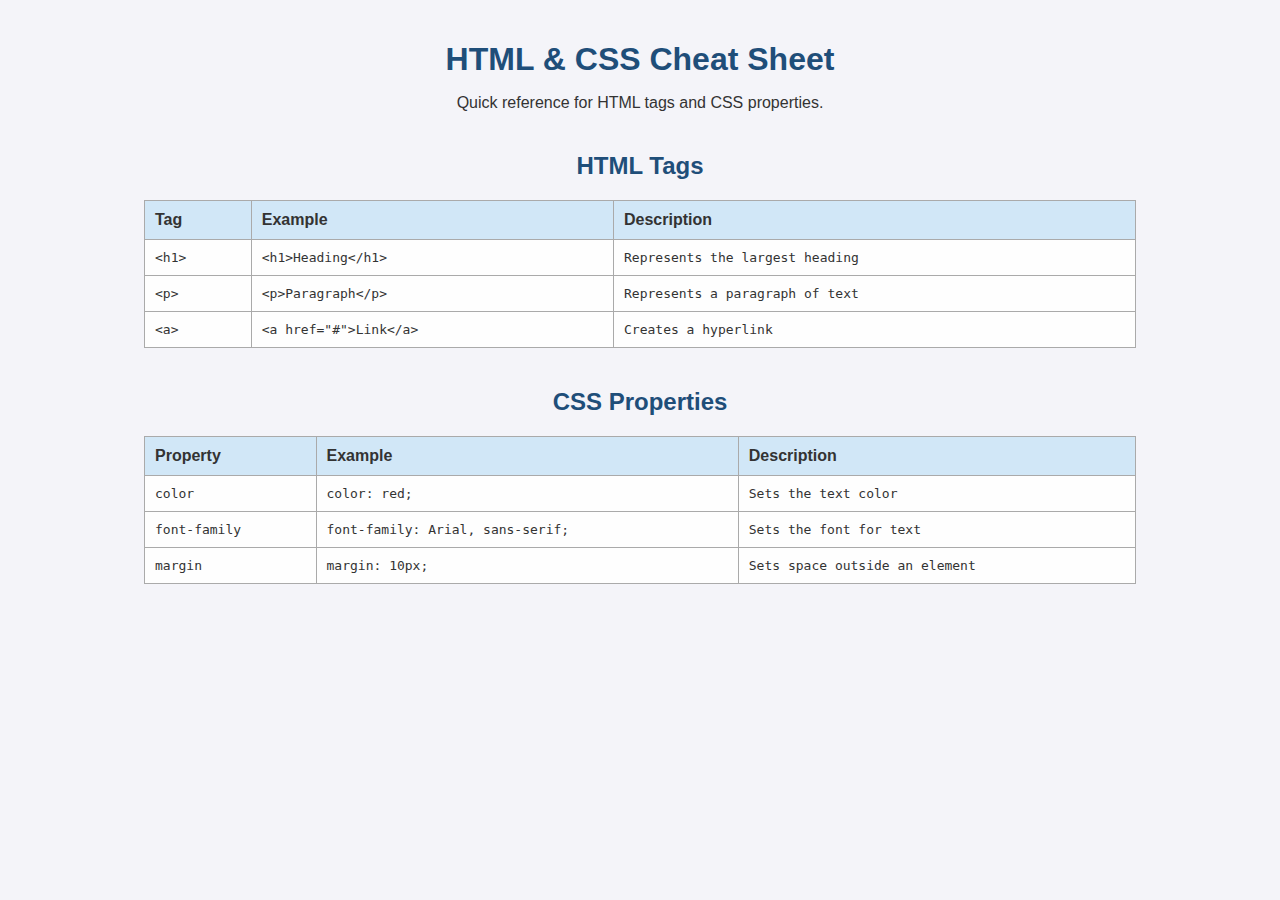
<file: CheetSheetHTMLCSS/index.html>
<!DOCTYPE html>
<html lang="en">
<head>
  <meta charset="UTF-8">
  <meta name="viewport" content="width=device-width, initial-scale=1.0">
  <title>HTML & CSS Cheat Sheet</title>
  <link rel="stylesheet" href="style.css">
  
</head>
<body>
  <header>
    <h1>HTML & CSS Cheat Sheet</h1>
    <p>Quick reference for HTML tags and CSS properties.</p>
  </header>

  <section>
    <h2>HTML Tags</h2>
    <table>
      <thead>
        <tr>
          <th>Tag</th>
          <th>Example</th>
          <th>Description</th>
        </tr>
      </thead>
      <tbody>
        <tr>
          <td>&lt;h1&gt;</td>
          <td>&lt;h1&gt;Heading&lt;/h1&gt;</td>
          <td>Represents the largest heading</td>
        </tr>
        <tr>
          <td>&lt;p&gt;</td>
          <td>&lt;p&gt;Paragraph&lt;/p&gt;</td>
          <td>Represents a paragraph of text</td>
        </tr>
        <tr>
          <td>&lt;a&gt;</td>
          <td>&lt;a href="#"&gt;Link&lt;/a&gt;</td>
          <td>Creates a hyperlink</td>
        </tr>
      </tbody>
    </table>
  </section>

  <section>
    <h2>CSS Properties</h2>
    <table>
      <thead>
        <tr>
          <th>Property</th>
          <th>Example</th>
          <th>Description</th>
        </tr>
      </thead>
      <tbody>
        <tr>
          <td>color</td>
          <td>color: red;</td>
          <td>Sets the text color</td>
        </tr>
        <tr>
          <td>font-family</td>
          <td>font-family: Arial, sans-serif;</td>
          <td>Sets the font for text</td>
        </tr>
        <tr>
          <td>margin</td>
          <td>margin: 10px;</td>
          <td>Sets space outside an element</td>
        </tr>
      </tbody>
    </table>
  </section>
</body>
</html>
</file>
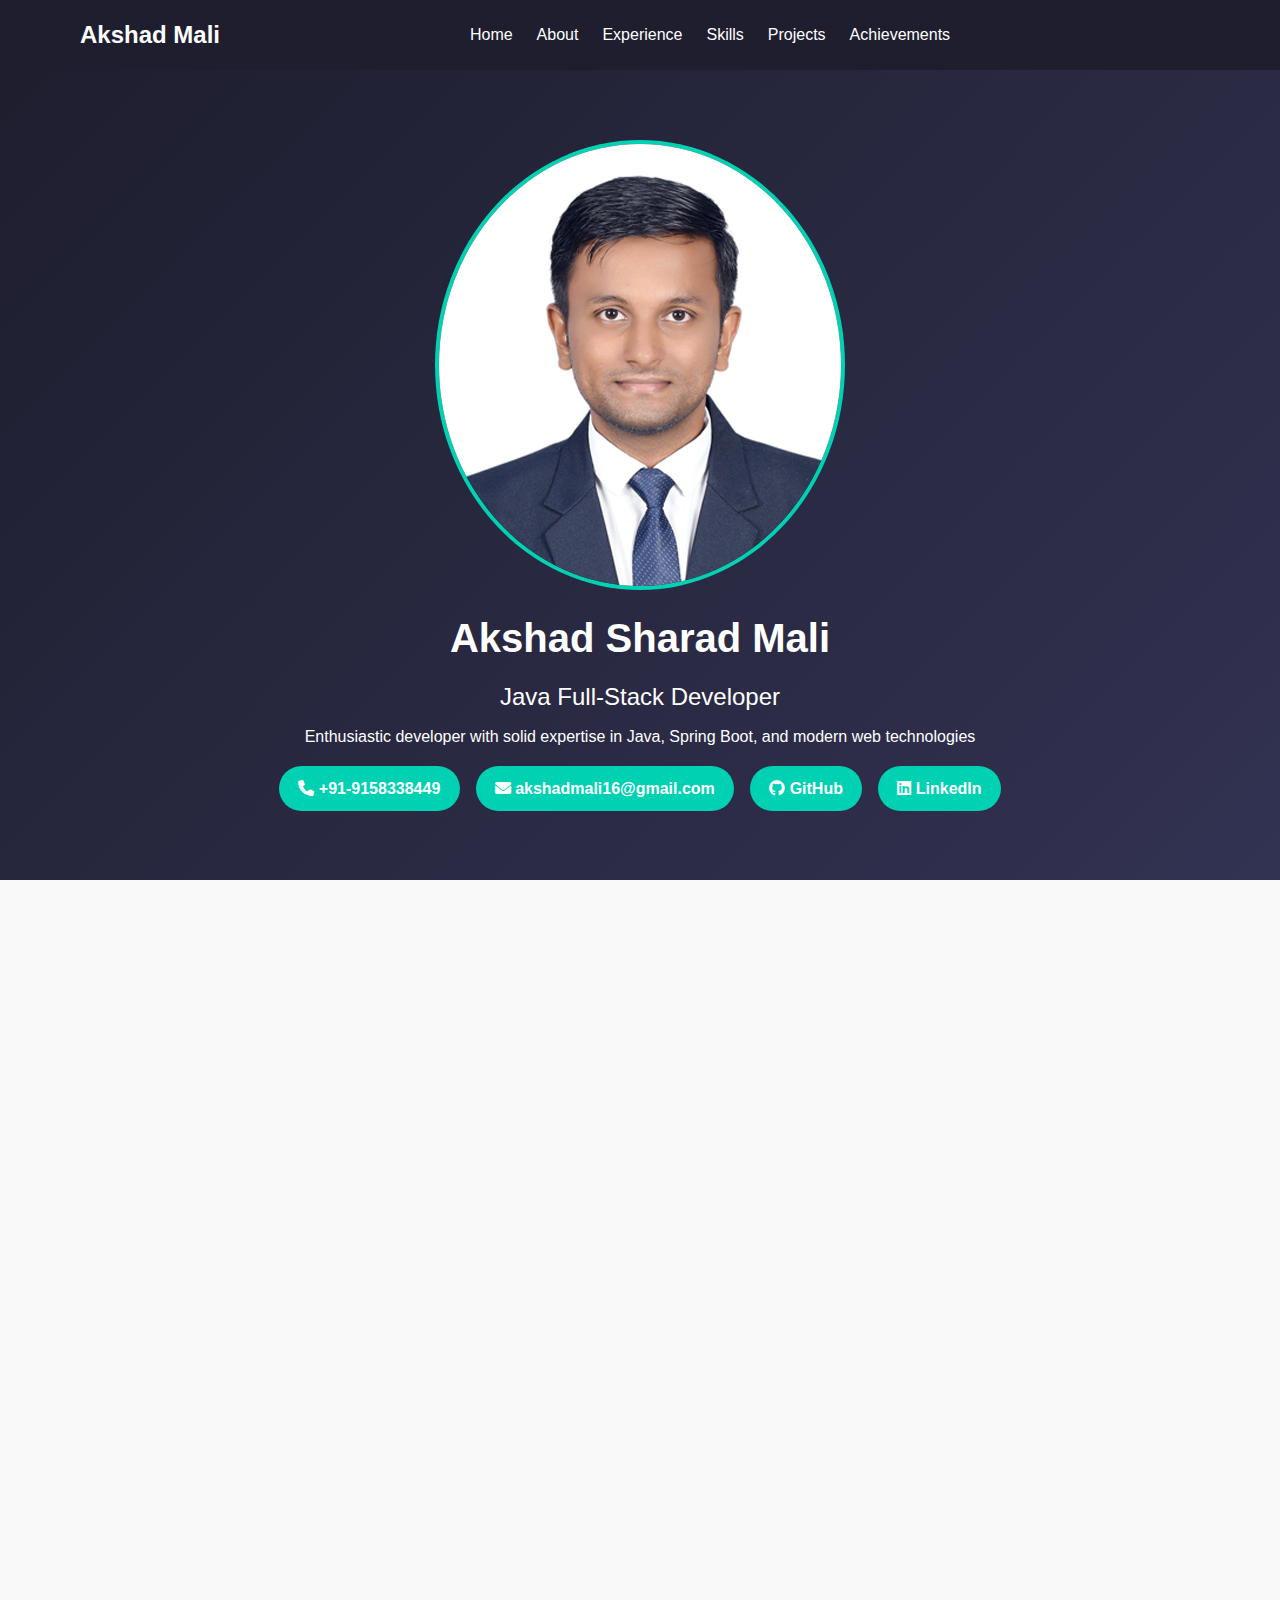
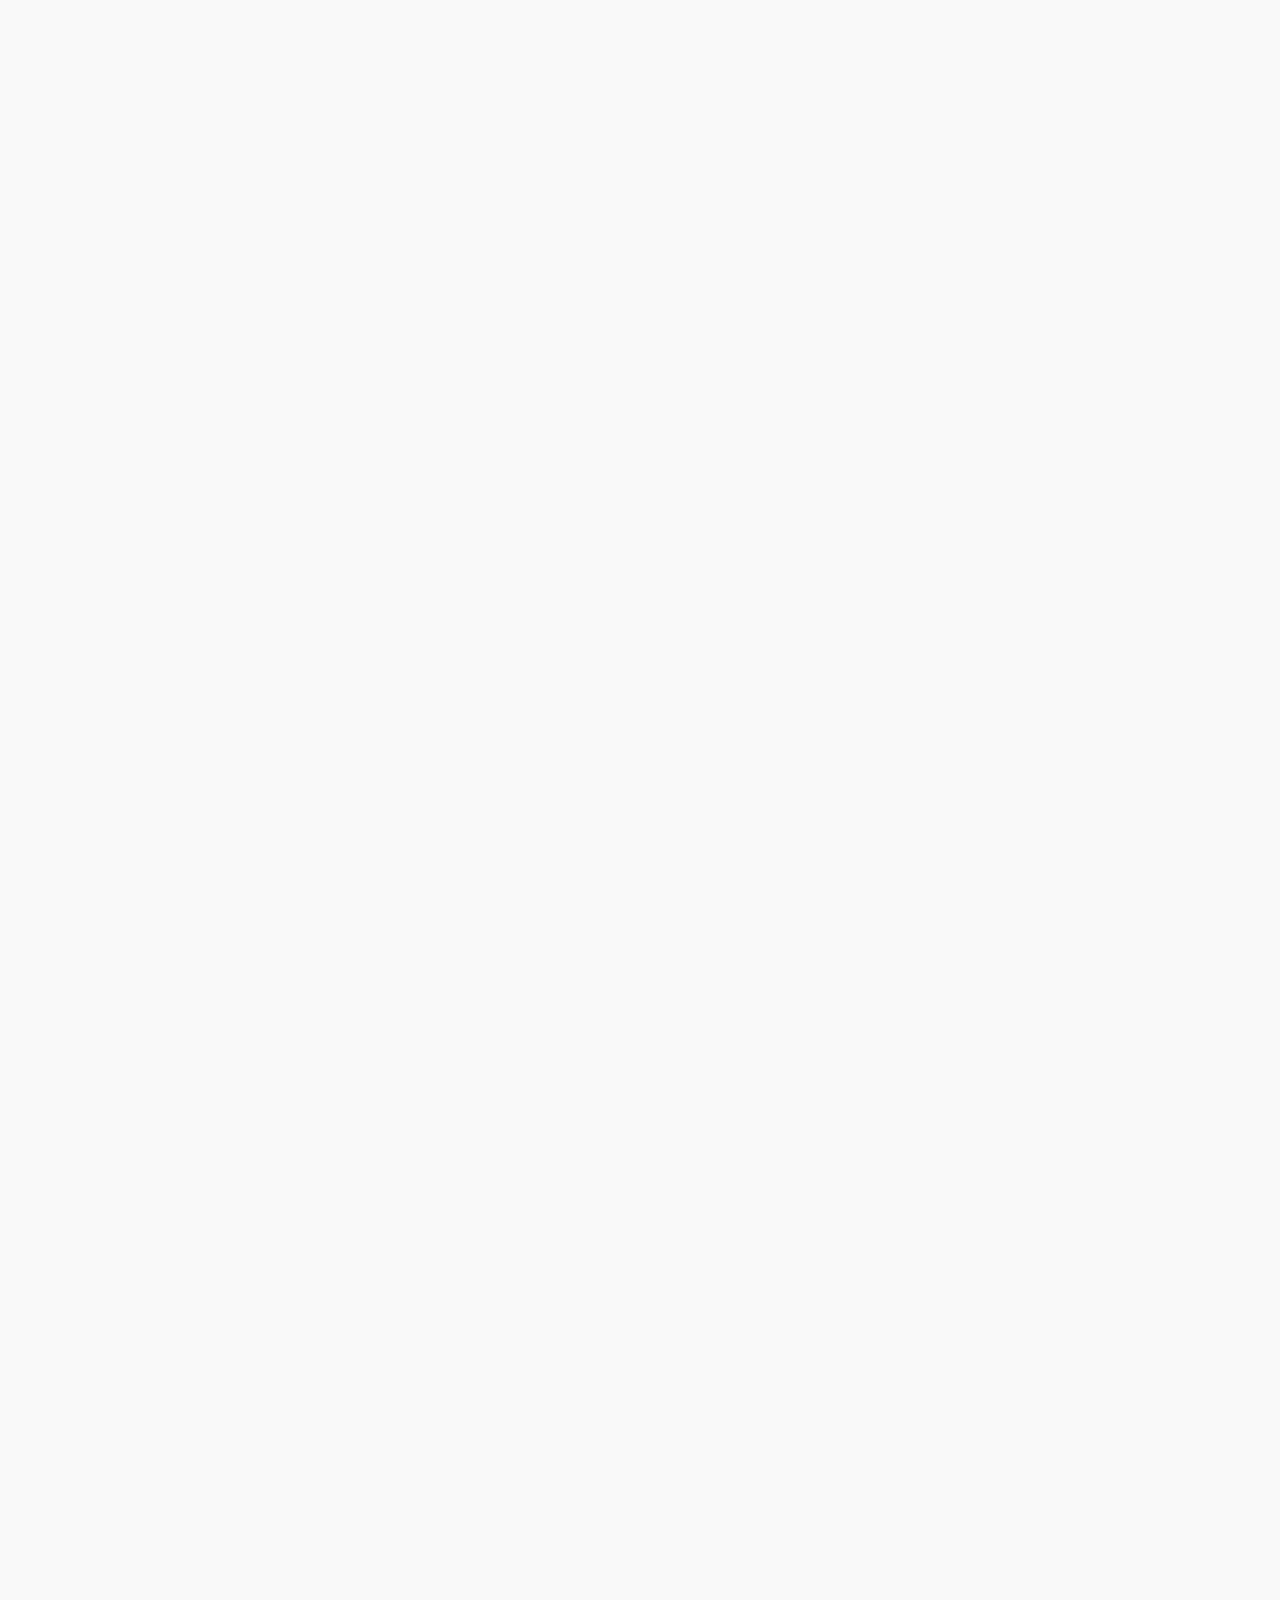
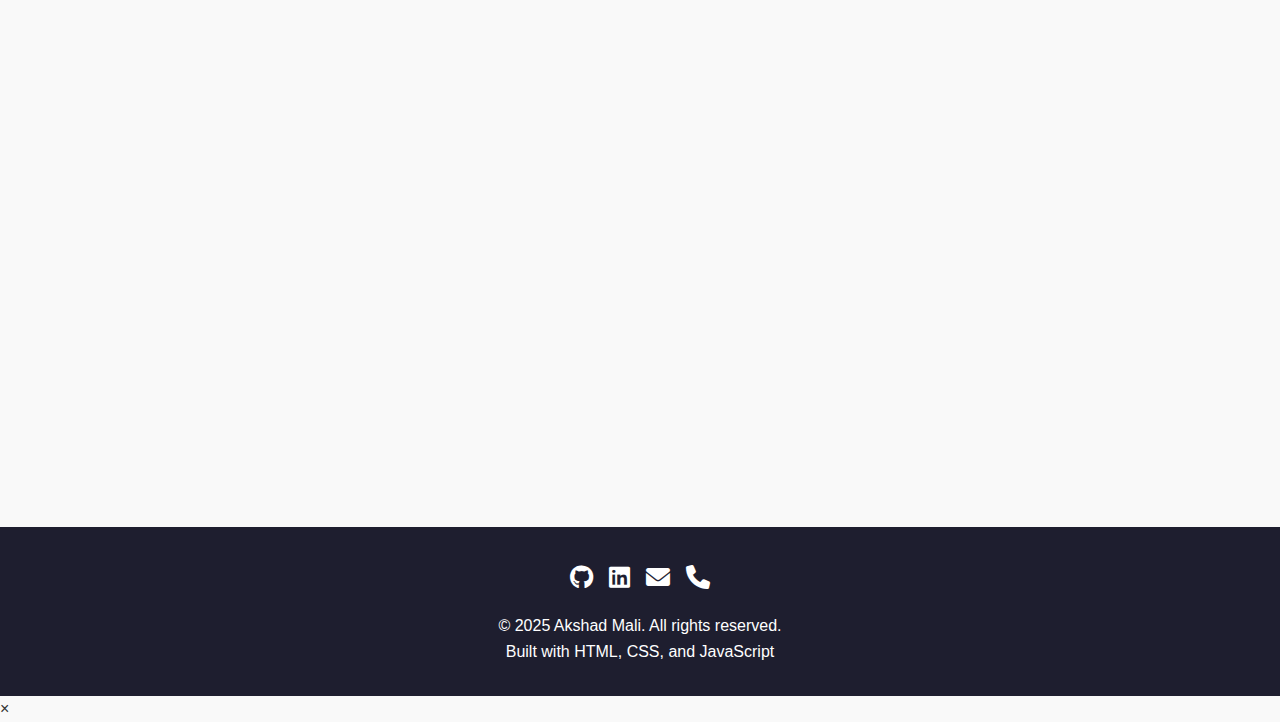
<file: Portfolio_Project/index.html>
<!DOCTYPE html>
<html lang="en">
<head>
    <meta charset="UTF-8">
    <meta name="viewport" content="width=device-width, initial-scale=1.0">
    <title>Akshad Mali - Java Full Stack Developer</title>
    <link rel="stylesheet" href="https://cdnjs.cloudflare.com/ajax/libs/font-awesome/6.0.0/css/all.min.css">
    <link rel="stylesheet" href="styles.css">
</head>
<body>
    <header>
        <nav class="container">
            <div class="logo">Akshad Mali</div>
            <ul class="nav-links">
                <li><a href="#home">Home</a></li>
                <li><a href="#about">About</a></li>
                <li><a href="#experience">Experience</a></li>
                <li><a href="#skills">Skills</a></li>
                <li><a href="#projects">Projects</a></li>
                <li><a href="#achievements">Achievements</a></li>
            </ul>
            <div class="mobile-menu">
                <span></span>
                <span></span>
                <span></span>
            </div>
        </nav>
    </header>

    <main>
        <section id="home" class="hero">
            <div class="container">
                <div class="hero-content">
                    <div class="profile-img">
                        <img src="../Portfolio_Project/images/profile_image.jpg" alt="Akshad Mali">
                    </div>
                    <div class="hero-text">
                        <h1>Akshad Sharad Mali</h1>
                        <h2>Java Full-Stack Developer</h2>
                        <p>Enthusiastic developer with solid expertise in Java, Spring Boot, and modern web technologies</p>
                        <div class="contact-info">
                            <a href="tel:+919158338449" class="contact-item">
                                <i class="fas fa-phone"></i>
                                +91-9158338449
                            </a>
                            <a href="mailto:akshadmali16@gmail.com" class="contact-item">
                                <i class="fas fa-envelope"></i>
                                akshadmali16@gmail.com
                            </a>
                            <a href="https://github.com/akshadmali" target="_blank" class="contact-item">
                                <i class="fab fa-github"></i>
                                GitHub
                            </a>
                            <a href="https://linkedin.com/in/akshadmali" target="_blank" class="contact-item">
                                <i class="fab fa-linkedin"></i>
                                LinkedIn
                            </a>
                        </div>
                    </div>
                </div>
            </div>
        </section>

        <div class="container">
            <section id="about" class="section fade-in">
                <h2>About Me</h2>
                <div class="about-content">
                    <p>I am an enthusiastic Java Full Stack Developer currently pursuing my Master's in Computer Applications from Dr. D Y Patil Institute of MCA, Pune. With a strong foundation in Java, JDBC, PostgreSQL, and modern web technologies, I excel in problem-solving and am a quick learner.</p>
                    <p>My educational journey includes a Bachelor's degree in Computer Science with an impressive 81.35% score, demonstrating my commitment to academic excellence. I have hands-on experience in software development and project management, with practical expertise in managing centralized databases using Supabase.</p>
                    <p>I'm passionate about creating efficient, scalable solutions and staying updated with the latest technologies in the ever-evolving world of software development. Currently seeking opportunities to contribute my skills to innovative projects and grow as a professional developer.</p>
                </div>
            </section>

            <section id="experience" class="section fade-in">
                <h2>Experience</h2>
                <div class="experience-item">
                    <h3>Java Full-Stack Development Certification</h3>
                    <p><strong>LinkCode Technologies</strong> | July 2024 – January 2025</p>
                    <p>Comprehensive certification program focusing on Java full-stack development, covering modern frameworks, database management, and industry best practices. Gained hands-on experience in building scalable web applications using Java, Spring Boot, and modern frontend technologies.</p>
                    <a href="#" class="btn btn-outline">View Certificate</a>
                </div>
            </section>

            <section id="skills" class="section fade-in">
                <h2>Skills</h2>
                <div class="skills-grid">
                    <div class="skill-category">
                        <h3><i class="fas fa-code"></i> Programming Languages</h3>
                        <div class="skill-tags">
                            <span class="skill-tag">Java</span>
                            <span class="skill-tag">JavaScript</span>
                            <span class="skill-tag">Python</span>
                            <span class="skill-tag">SQL</span>
                        </div>
                    </div>
                    <div class="skill-category">
                        <h3><i class="fas fa-layer-group"></i> Frameworks & Libraries</h3>
                        <div class="skill-tags">
                            <span class="skill-tag">Spring Boot</span>
                            <span class="skill-tag">Spring JPA</span>
                            <span class="skill-tag">Hibernate</span>
                            <span class="skill-tag">React</span>
                        </div>
                    </div>
                    <div class="skill-category">
                        <h3><i class="fas fa-database"></i> Databases</h3>
                        <div class="skill-tags">
                            <span class="skill-tag">PostgreSQL</span>
                            <span class="skill-tag">Oracle</span>
                            <span class="skill-tag">MySQL</span>
                            <span class="skill-tag">JDBC</span>
                        </div>
                    </div>
                    <div class="skill-category">
                        <h3><i class="fas fa-palette"></i> Frontend Technologies</h3>
                        <div class="skill-tags">
                            <span class="skill-tag">HTML</span>
                            <span class="skill-tag">CSS</span>
                            <span class="skill-tag">JavaScript</span>
                            <span class="skill-tag">React</span>
                        </div>
                    </div>
                    <div class="skill-category">
                        <h3><i class="fas fa-tools"></i> Development Tools</h3>
                        <div class="skill-tags">
                            <span class="skill-tag">Eclipse</span>
                            <span class="skill-tag">VS Code</span>
                            <span class="skill-tag">GitHub</span>
                            <span class="skill-tag">STS</span>
                            <span class="skill-tag">PGAdmin</span>
                        </div>
                    </div>
                    <div class="skill-category">
                        <h3><i class="fas fa-brain"></i> Soft Skills</h3>
                        <div class="skill-tags">
                            <span class="skill-tag">Problem Solving</span>
                            <span class="skill-tag">Quick Learning</span>
                            <span class="skill-tag">Team Work</span>
                            <span class="skill-tag">Communication</span>
                        </div>
                    </div>
                </div>
            </section>

            <section id="projects" class="section fade-in">
                <h2>Projects</h2>
                <div class="projects-grid">
                    <div class="project-card">
                        <div class="project-header">
                            <h3><i class="fas fa-graduation-cap"></i> Student Result CRUD App</h3>
                        </div>
                        <div class="project-content">
                            <p>A comprehensive Student Result Management system built with Spring Boot, featuring complete CRUD operations for managing student results with real-time data handling capabilities.</p>
                            <div class="project-tech">
                                <span class="tech-tag">Spring Boot</span>
                                <span class="tech-tag">PostgreSQL</span>
                                <span class="tech-tag">Spring JPA</span>
                                <span class="tech-tag">Hibernate</span>
                                <span class="tech-tag">REST API</span>
                            </div>
                            <div class="project-links">
                                <a href="#" class="btn" onclick="showProjectDetails('student-result')">
                                    <i class="fas fa-eye"></i> View Details
                                </a>
                                <a href="https://github.com/akshadmali/student-result-crud" target="_blank" class="btn btn-outline">
                                    <i class="fab fa-github"></i> Source Code
                                </a>
                            </div>
                        </div>
                    </div>

                    <div class="project-card">
                        <div class="project-header">
                            <h3><i class="fas fa-users"></i> Student-Teacher Relational System</h3>
                        </div>
                        <div class="project-content">
                            <p>A robust relational system managing student-teacher relationships using Java, JDBC, and PostgreSQL. Features clean OOP architecture with dedicated service classes for optimal code organization.</p>
                            <div class="project-tech">
                                <span class="tech-tag">Java</span>
                                <span class="tech-tag">JDBC</span>
                                <span class="tech-tag">PostgreSQL</span>
                                <span class="tech-tag">OOP</span>
                                <span class="tech-tag">MVC Pattern</span>
                            </div>
                            <div class="project-links">
                                <a href="#" class="btn" onclick="showProjectDetails('student-teacher')">
                                    <i class="fas fa-eye"></i> View Details
                                </a>
                                <a href="https://github.com/akshadmali/student-teacher-system" target="_blank" class="btn btn-outline">
                                    <i class="fab fa-github"></i> Source Code
                                </a>
                            </div>
                        </div>
                    </div>

                    <div class="project-card">
                        <div class="project-header">
                            <h3><i class="fas fa-shopping-cart"></i> Shopping Application</h3>
                        </div>
                        <div class="project-content">
                            <p>A console-based Shopping Application developed in Java, featuring comprehensive cart management and product handling using the Collection framework for optimal data structure implementation.</p>
                            <div class="project-tech">
                                <span class="tech-tag">Java</span>
                                <span class="tech-tag">Collections Framework</span>
                                <span class="tech-tag">OOP Principles</span>
                                <span class="tech-tag">Console Application</span>
                            </div>
                            <div class="project-links">
                                <a href="#" class="btn" onclick="showProjectDetails('shopping-app')">
                                    <i class="fas fa-eye"></i> View Details
                                </a>
                                <a href="https://github.com/akshadmali/shopping-application" target="_blank" class="btn btn-outline">
                                    <i class="fab fa-github"></i> Source Code
                                </a>
                            </div>
                        </div>
                    </div>
                </div>
            </section>

            <section id="achievements" class="section fade-in">
                <h2>Achievements & Certificates</h2>
                <div class="achievements-grid">
                    <div class="achievement-item">
                        <i class="fas fa-trophy" style="font-size: 2rem; margin-bottom: 1rem;"></i>
                        <h3>Java (Basic) Certification</h3>
                        <p>HackerRank - January 30, 2025</p>
                        <a href="#" class="btn btn-outline" style="margin-top: 1rem;">View Certificate</a>
                    </div>
                    <div class="achievement-item">
                        <i class="fas fa-database" style="font-size: 2rem; margin-bottom: 1rem;"></i>
                        <h3>SQL (Intermediate) Certification</h3>
                        <p>HackerRank - March 21, 2025</p>
                        <a href="#" class="btn btn-outline" style="margin-top: 1rem;">View Certificate</a>
                    </div>
                    <div class="achievement-item">
                        <i class="fas fa-graduation-cap" style="font-size: 2rem; margin-bottom: 1rem;"></i>
                        <h3>Academic Excellence</h3>
                        <p>BSc Computer Science - 81.35%</p>
                        <p>Currently pursuing MCA with 64.32%</p>
                    </div>
                </div>
            </section>
        </div>
    </main>

    <footer>
        <div class="container">
            <div class="social-links">
                <a href="https://github.com/akshadmali" target="_blank" class="social-link">
                    <i class="fab fa-github"></i>
                </a>
                <a href="https://linkedin.com/in/akshadmali" target="_blank" class="social-link">
                    <i class="fab fa-linkedin"></i>
                </a>
                <a href="mailto:akshadmali16@gmail.com" class="social-link">
                    <i class="fas fa-envelope"></i>
                </a>
                <a href="tel:+919158338449" class="social-link">
                    <i class="fas fa-phone"></i>
                </a>
            </div>
            <p>&copy; 2025 Akshad Mali. All rights reserved.</p>
            <p>Built with HTML, CSS, and JavaScript</p>
        </div>
    </footer>

    <button class="scroll-to-top" onclick="scrollToTop()">
        <i class="fas fa-arrow-up"></i>
    </button>

    <!-- Project Details Modals -->
    <div id="project-modal" class="modal">
        <div class="modal-content">
            <span class="close" onclick="closeModal()">&times;</span>
            <div id="modal-body"></div>
        </div>
    </div>
</file>
<file: CheetSheetHTMLCSS/style.css>
body {
  font-family: Arial, sans-serif;
  background-color: #f4f4f9;
  margin: 0;
  padding: 20px;
  color: #333;
}

header {
  text-align: center;
  margin-bottom: 40px;
}

h1 {
  color: #1f4e79;
    margin-bottom: 10px;
    
}
h2 {
  color: #1f4e79;
  margin-top: 40px;
  margin-bottom: 20px;
  text-align: center;
}

table {
  width: 80%;
  margin: 20px auto;
  border-collapse: collapse;
}

th, td {
  border: 1px solid #aaa;
  padding: 10px;
  text-align: left;
}

th {
  background-color: #d1e7f7;
}

td {
  background-color: #fefefe;
  font-family: monospace;
}
</file>
<file: Portfolio_Project/styles.css>
/* ===== General Styles ===== */
* {
  margin: 0;
  padding: 0;
  box-sizing: border-box;
  font-family: "Poppins", sans-serif;
}

body {
  background: #f9f9f9;
  color: #333;
  line-height: 1.6;
}

.container {
  width: 90%;
  max-width: 1200px;
  margin: auto;
}

/* ===== Navigation Bar ===== */
header {
  background: #1e1e2f;
  color: #fff;
  position: sticky;
  top: 0;
  z-index: 1000;
}

nav {
  display: flex;
  justify-content: space-between;
  align-items: center;
  padding: 1rem;
}

.logo {
  font-size: 1.5rem;
  font-weight: bold;
}

.nav-links {
  list-style: none;
  display: flex;
  gap: 1.5rem;
}

.nav-links a {
  color: #fff;
  text-decoration: none;
  font-weight: 500;
  transition: color 0.3s ease;
}

.nav-links a:hover {
  color: #00d1b2;
  border-bottom: 2px solid #00d1b2;
  padding-bottom: 3px;
}

/* ===== Hero Section ===== */
.hero {
  display: flex;
  align-items: center;
  justify-content: center;
  min-height: 90vh;
  text-align: center;
  background: linear-gradient(135deg, #1e1e2f, #323252);
  color: #fff;
  padding: 3rem 1rem;
}

.hero h1 {
  font-size: 2.5rem;
}

.hero h2 {
  margin: 0.5rem 0;
  font-weight: 400;
}

.contact-info {
  margin-top: 1rem;
  display: flex;
  flex-wrap: wrap;
  gap: 1rem;
  justify-content: center;
}

.contact-item {
  background: #00d1b2;
  padding: 0.6rem 1.2rem;
  border-radius: 25px;
  text-decoration: none;
  color: white;
  font-weight: bold;
  transition: transform 0.3s ease, background 0.3s ease;
}

.profile-img {
  width: 410px;
  height: 450px;
  border-radius: 70%;
  overflow: hidden;
  margin: 0 auto 1rem auto;
  border: 4px solid #00d1b2;
}

.contact-item:hover {
  transform: translateY(-3px);
  background: #00b090;
}

/* ===== Section Styling ===== */
.section {
  padding: 4rem 1rem;
  margin-top: 2rem;
}

.section h2 {
  text-align: center;
  margin-bottom: 2rem;
  font-size: 2rem;
  color: #1e1e2f;
  position: relative;
}

.section h2::after {
  content: "";
  width: 50px;
  height: 3px;
  background: #00d1b2;
  display: block;
  margin: 0.5rem auto;
  border-radius: 2px;
}

/* ===== About Section ===== */
.about-content {
  max-width: 800px;
  margin: auto;
  font-size: 1.1rem;
  line-height: 1.8;
  text-align: center;
}

/* ===== Experience ===== */
.experience-item {
  background: #fff;
  padding: 1.5rem;
  margin: 1rem auto;
  border-radius: 12px;
  box-shadow: 0 4px 12px rgba(0,0,0,0.08);
  transition: transform 0.3s ease, box-shadow 0.3s ease;
}

.experience-item:hover {
  transform: translateY(-5px);
  box-shadow: 0 6px 18px rgba(0,0,0,0.12);
}

/* ===== Skills ===== */
.skills-grid {
  display: grid;
  grid-template-columns: repeat(auto-fit, minmax(250px, 1fr));
  gap: 1.5rem;
}

.skill-category {
  background: #fff;
  padding: 1.2rem;
  border-radius: 10px;
  box-shadow: 0 3px 10px rgba(0,0,0,0.08);
  transition: transform 0.3s ease;
}

.skill-category:hover {
  transform: scale(1.05);
}

.skill-tags {
  margin-top: 0.8rem;
  display: flex;
  flex-wrap: wrap;
  gap: 0.5rem;
}

.skill-tag {
  background: #00d1b2;
  color: #fff;
  padding: 0.4rem 0.8rem;
  border-radius: 20px;
  font-size: 0.9rem;
  transition: background 0.3s;
}

.skill-tag:hover {
  background: #00b090;
}

/* ===== Projects ===== */
.projects-grid {
  display: grid;
  gap: 2rem;
  grid-template-columns: repeat(auto-fit, minmax(300px, 1fr));
}

.project-card {
  background: #fff;
  padding: 1.5rem;
  border-radius: 12px;
  box-shadow: 0 4px 12px rgba(0,0,0,0.08);
  transition: transform 0.3s ease, box-shadow 0.3s ease;
}

.project-card:hover {
  transform: translateY(-5px);
  box-shadow: 0 8px 20px rgba(0,0,0,0.12);
}

.project-links {
  margin-top: 1rem;
  display: flex;
  gap: 1rem;
}

.btn {
  background: #00d1b2;
  color: #fff;
  padding: 0.5rem 1rem;
  border-radius: 6px;
  text-decoration: none;
  transition: 0.3s;
}

.btn:hover {
  background: #00b090;
}

.btn-outline {
  border: 2px solid #00d1b2;
  color: #00d1b2;
  background: transparent;
}

.btn-outline:hover {
  background: #00d1b2;
  color: #fff;
}

/* ===== Achievements ===== */
.achievements-grid {
  display: grid;
  grid-template-columns: repeat(auto-fit, minmax(250px, 1fr));
  gap: 2rem;
  text-align: center;
}

.achievement-item {
  background: #fff;
  padding: 1.5rem;
  border-radius: 12px;
  box-shadow: 0 4px 12px rgba(0,0,0,0.08);
  transition: transform 0.3s ease;
}

.achievement-item:hover {
  transform: scale(1.05);
}

/* ===== Footer ===== */
footer {
  background: #1e1e2f;
  color: #fff;
  text-align: center;
  padding: 2rem 1rem;
  margin-top: 3rem;
}

.social-links {
  display: flex;
  justify-content: center;
  gap: 1rem;
  margin-bottom: 1rem;
}

.social-link {
  color: white;
  font-size: 1.5rem;
  transition: transform 0.3s, color 0.3s;
}

.social-link:hover {
  transform: scale(1.2);
  color: #00d1b2;
}

/* ===== Scroll to Top Button ===== */
.scroll-to-top {
  position: fixed;
  bottom: 30px;
  right: 30px;
  background: #00d1b2;
  color: #fff;
  border: none;
  border-radius: 50%;
  padding: 0.8rem;
  cursor: pointer;
  display: none;
  transition: 0.3s;
}

.scroll-to-top:hover {
  background: #00b090;
}

/* ===== Animations ===== */
.fade-in {
  opacity: 0;
  transform: translateY(20px);
  animation: fadeInUp 1s forwards;
}

@keyframes fadeInUp {
  to {
    opacity: 1;
    transform: translateY(0);
  }
}

/* ===== Responsive ===== */
@media (max-width: 768px) {
  .nav-links {
    display: none;
  }
  .mobile-menu {
    display: flex;
    flex-direction: column;
    gap: 5px;
    cursor: pointer;
  }
  .mobile-menu span {
    height: 3px;
    width: 25px;
    background: white;
    border-radius: 5px;
  }
}
</file>
